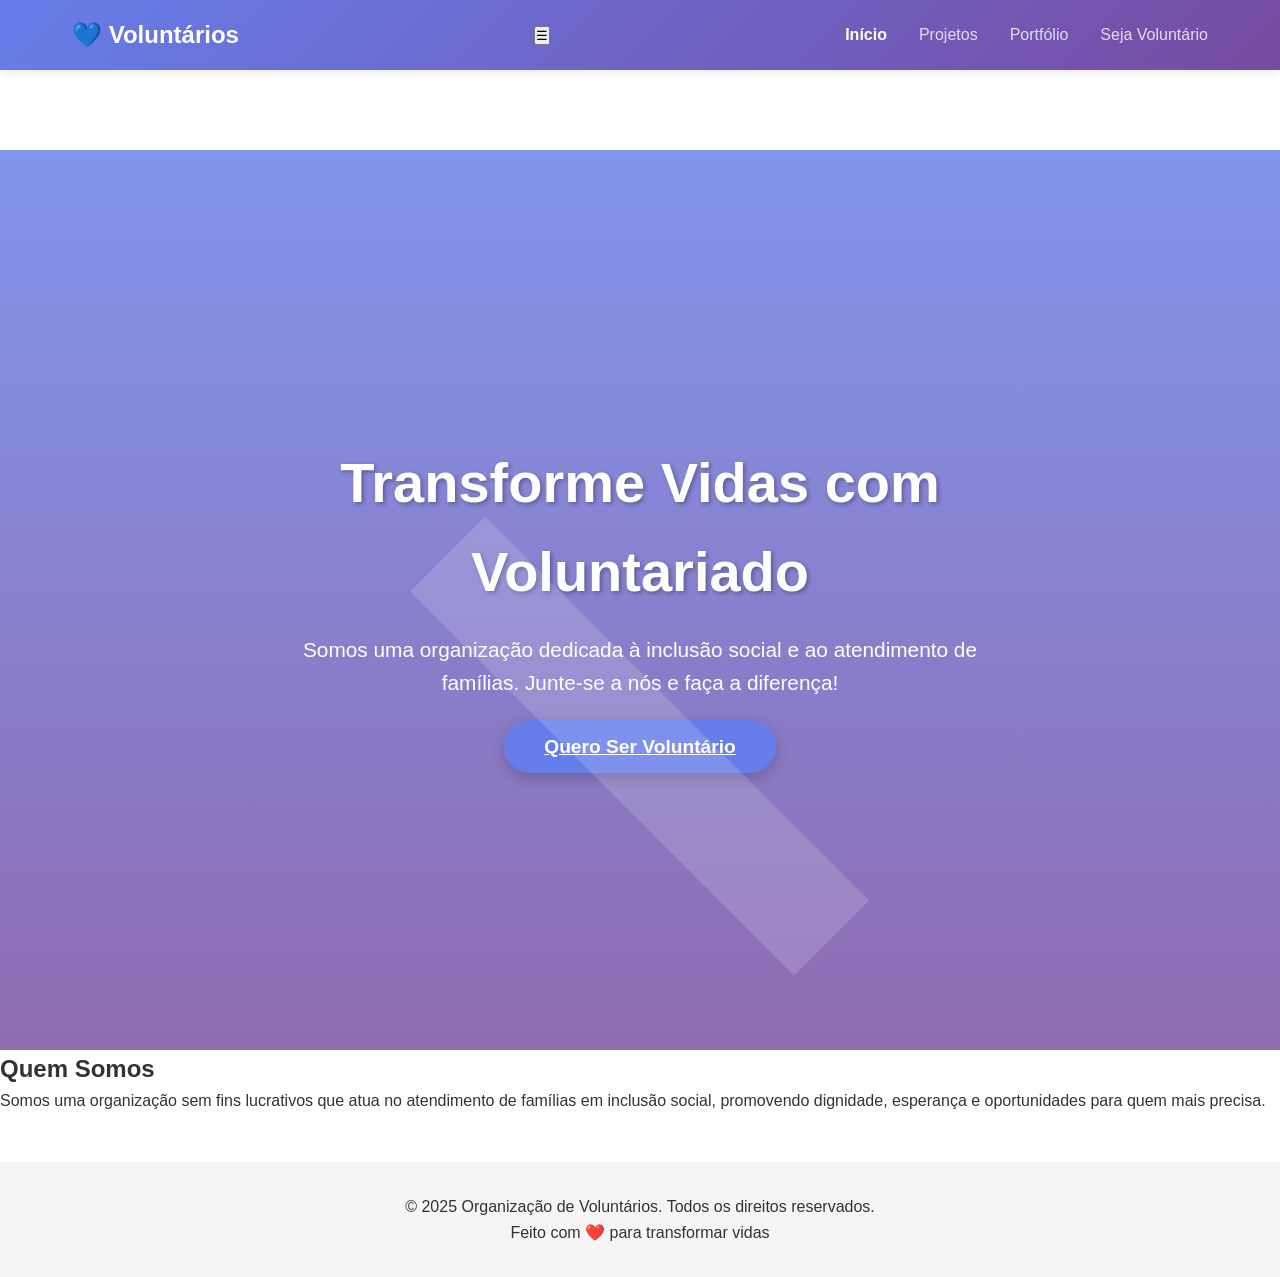
<file: index.html>
<!DOCTYPE html>
<html lang="pt-BR">
<head>
    <meta charset="UTF-8">
    <meta name="viewport" content="width=device-width, initial-scale=1.0">
    <title>Organização de Voluntários - Início</title>
    <link rel="stylesheet" href="style.css">
</head>
<body>
    <!-- Header -->
    <header>
        <nav>
            <div class="logo">&#128153; Voluntários</div>
            <button class="menu-toggle" onclick="toggleMenu()">☰</button>
            <ul id="navMenu">
                <li><a href="index.html" class="active">Início</a></li>
                <li><a href="projeto.html">Projetos</a></li>
                <li><a href="portfolio.html">Portfólio</a></li>
                <li><a href="cadastro.html">Seja Voluntário</a></li>

            </ul>
        </nav>
    </header>

    <!-- Hero Section -->
    <section class="hero">
        <div class="hero-content">
            <h1>Transforme Vidas com Voluntariado</h1>
            <p>Somos uma organização dedicada à inclusão social e ao atendimento de famílias. Junte-se a nós e faça a diferença!</p>
            <a href="cadastro.html" class="btn-primary">Quero Ser Voluntário</a>
        </div>
    </section>

    <!-- Quem Somos -->
    <section class="about">
        <h2>Quem Somos</h2>
        <p>Somos uma organização sem fins lucrativos que atua no atendimento de famílias em inclusão social, promovendo dignidade, esperança e oportunidades para quem mais precisa.</p>
        
    </section>  
    <!-- Footer -->
    <footer>
        <p>&copy; 2025 Organização de Voluntários. Todos os direitos reservados.</p>
     <p>Feito com &#10084;&#65039; para transformar vidas</p>
    </footer>

    <script src="index.js"></script>
</body>
</html>
</file>
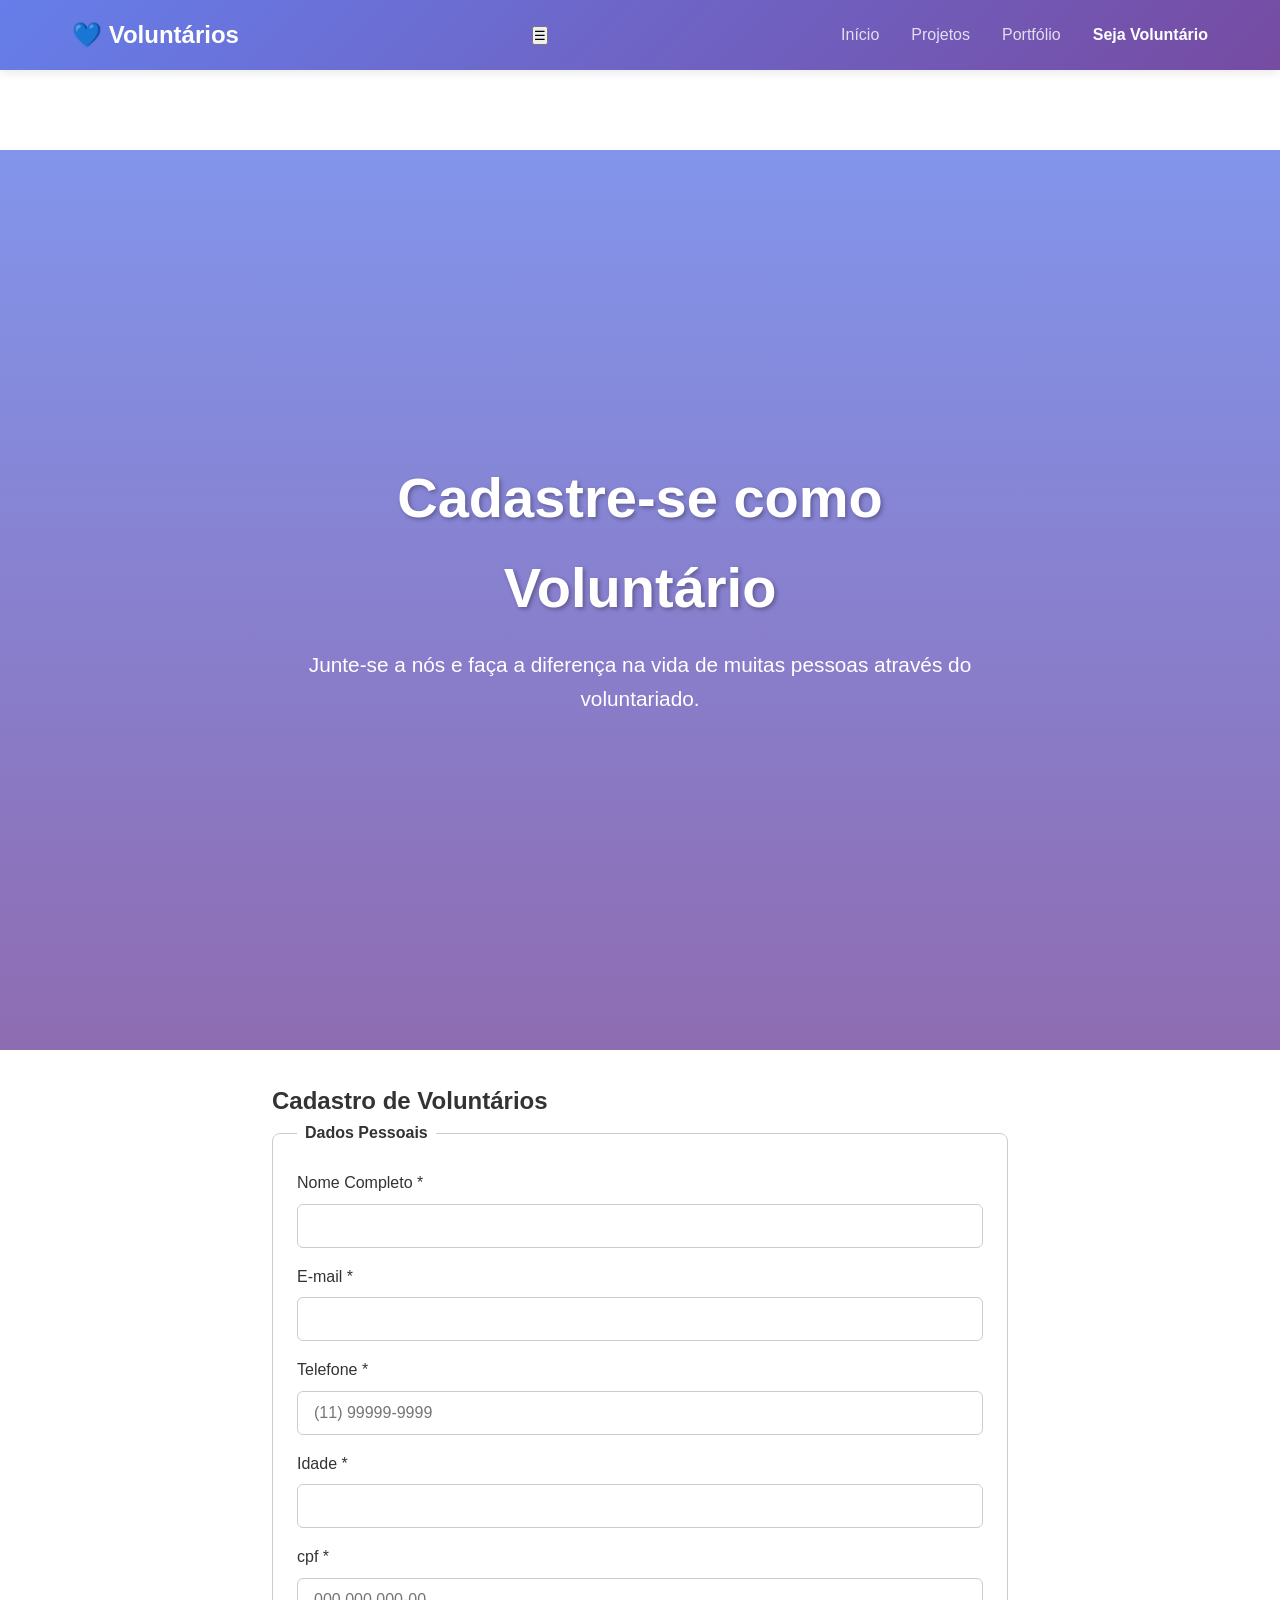
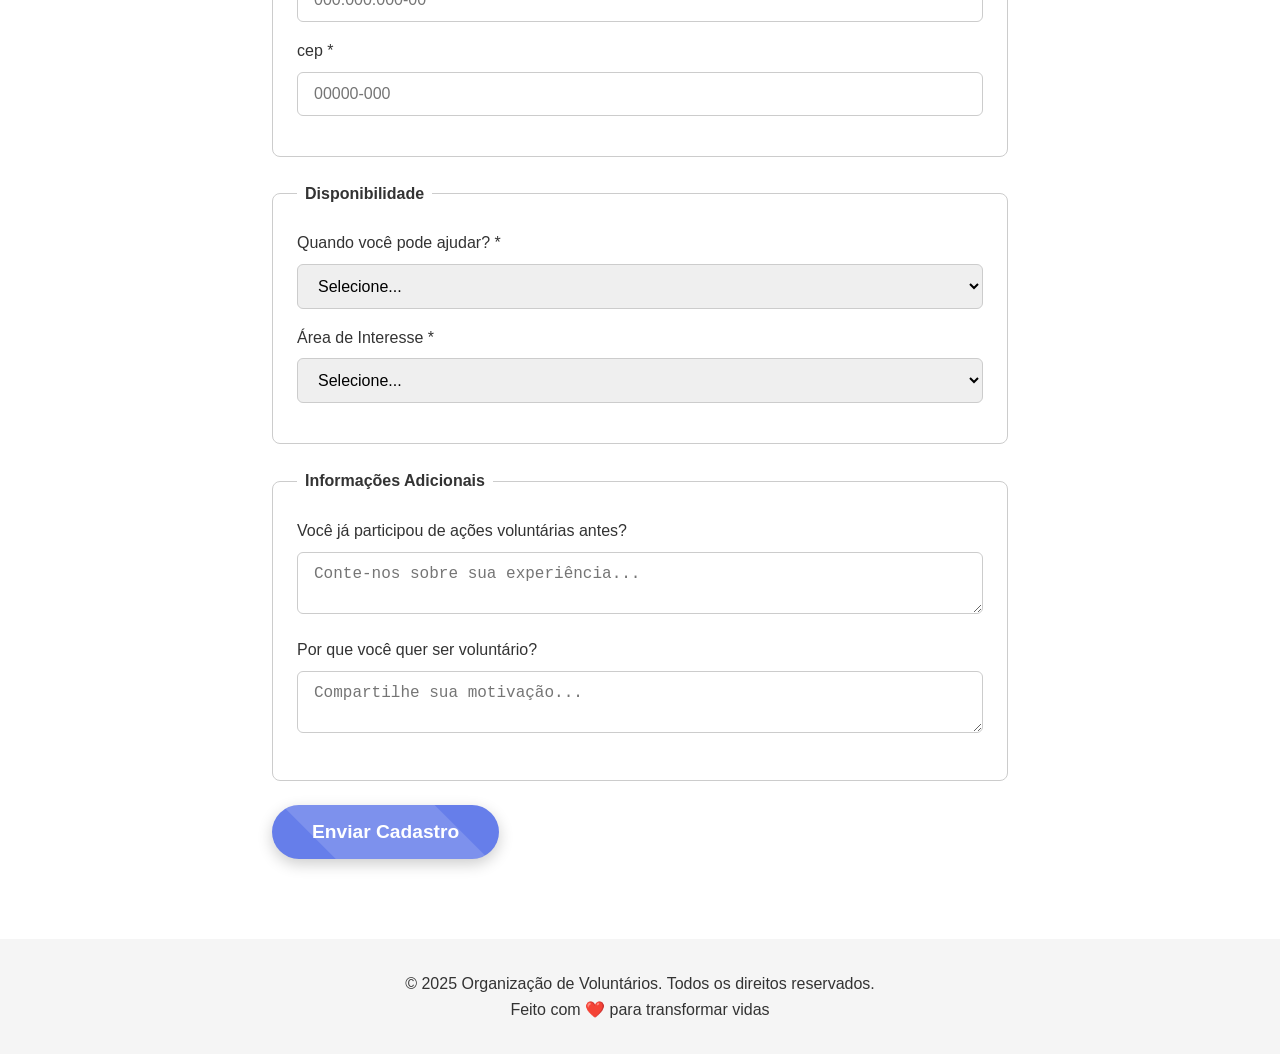
<file: cadastro.html>
<!DOCTYPE html>
<html lang="pt-BR">
<head>
    <meta charset="UTF-8">
    <meta name="viewport" content="width=device-width, initial-scale=1.0">
    <title>Cadastro de Voluntário</title>
    <link rel="stylesheet" href="style.css">
</head>
<body>
    <!-- Header -->
    <header>
        <nav>
           <div class="logo">&#128153; Voluntários</div>
            <button class="menu-toggle" onclick="toggleMenu()">☰</button>
            <ul id="navMenu">
                <li><a href="index.html">Início</a></li>
                <li><a href="projeto.html">Projetos</a></li>
                <li><a href="portfolio.html">Portfólio</a></li>
                <li><a href="cadastro.html" class="active">Seja Voluntário</a></li>
            </ul>
        </nav>
    </header>

   
    <section class="hero hero-cadastro">
        <div class="hero-content">
            <h1>Cadastre-se como Voluntário</h1>
            <p>Junte-se a nós e faça a diferença na vida de muitas pessoas através do voluntariado.</p>
        </div>
    </section>

    <!-- Formulário de Cadastro -->
    <main>
        <section class="signup-section">
            <h2>Cadastro de Voluntários</h2>
          <div class="success-message" id="successMessage">
                ✅ Cadastro realizado com sucesso! Entraremos em contato em breve.
            </div>
            <form id="volunteerForm" onsubmit="handleSubmit(event)">
                <fieldset>
                    <legend>Dados Pessoais</legend>
                    <div class="form-group">
                        <label for="nome">Nome Completo *</label>
                        <input type="text" id="nome" name="nome" required>
                    </div>
                    <div class="form-group">
                        <label for="email">E-mail *</label>
                        <input type="email" id="email" name="email" required>
                    </div>
                    <div class="form-group">
                        <label for="telefone">Telefone *</label>
                        <input type="tel" id="telefone" name="telefone" placeholder="(11) 99999-9999" required>
                    </div>
                    <div class="form-group">
                        <label for="idade">Idade *</label>
                        <input type="number" id="idade" name="idade" min="16" max="100" required>
                    </div>
                    <div class="form-group">
                        <label for="cpf">cpf *</label>
                        <input type="text" id="cpf" name="cpf" placeholder="000.000.000-00" maxlength="14" required>
                    </div>
                    <div class="form-group">
                        <label for="cep">cep *</label>
                        <input type="text" id="cep" name="cep" placeholder="00000-000" maxlength="9" required>
                    </div>
                </fieldset>

                <fieldset>
                    <legend>Disponibilidade</legend>
                    <div class="form-group">
                        <label for="disponibilidade">Quando você pode ajudar? *</label>
                        <select id="disponibilidade" name="disponibilidade" required>
                            <option value="">Selecione...</option>
                            <option value="fins-de-semana">Fins de semana</option>
                            <option value="dias-uteis">Dias úteis</option>
                            <option value="flexivel">Horário flexível</option>
                            <option value="pontual">Ações pontuais</option>
                        </select>
                    </div>
                    <div class="form-group">
                        <label for="area-interesse">Área de Interesse *</label>
                        <select id="area-interesse" name="area-interesse" required>
                            <option value="">Selecione...</option>
                            <option value="distribuicao-alimentos">Distribuição de Alimentos</option>
                            <option value="educacao">Educação e Capacitação</option>
                            <option value="saude">Apoio à Saúde</option>
                            <option value="administrativo">Apoio Administrativo</option>
                            <option value="qualquer">Qualquer área</option>
                        </select>
                    </div>
                </fieldset>

                <fieldset>
                    <legend>Informações Adicionais</legend>
                    <div class="form-group">
                        <label for="experiencia">Você já participou de ações voluntárias antes?</label>
                        <textarea id="experiencia" name="experiencia" placeholder="Conte-nos sobre sua experiência..."></textarea>
                    </div>
                    <div class="form-group">
                        <label for="motivacao">Por que você quer ser voluntário?</label>
                        <textarea id="motivacao" name="motivacao" placeholder="Compartilhe sua motivação..."></textarea>
                    </div>
                </fieldset>

                <button type="submit" class="btn-primary">Enviar Cadastro</button>
            </form>
           
        </section>
    </main>

    <!-- Footer -->
    <footer>
        <p>&copy; 2025 Organização de Voluntários. Todos os direitos reservados.</p>
    <p>Feito com &#10084;&#65039; para transformar vidas</p>
    </footer>

  <script src="index.js"></script>
</body>
</html>
</file>
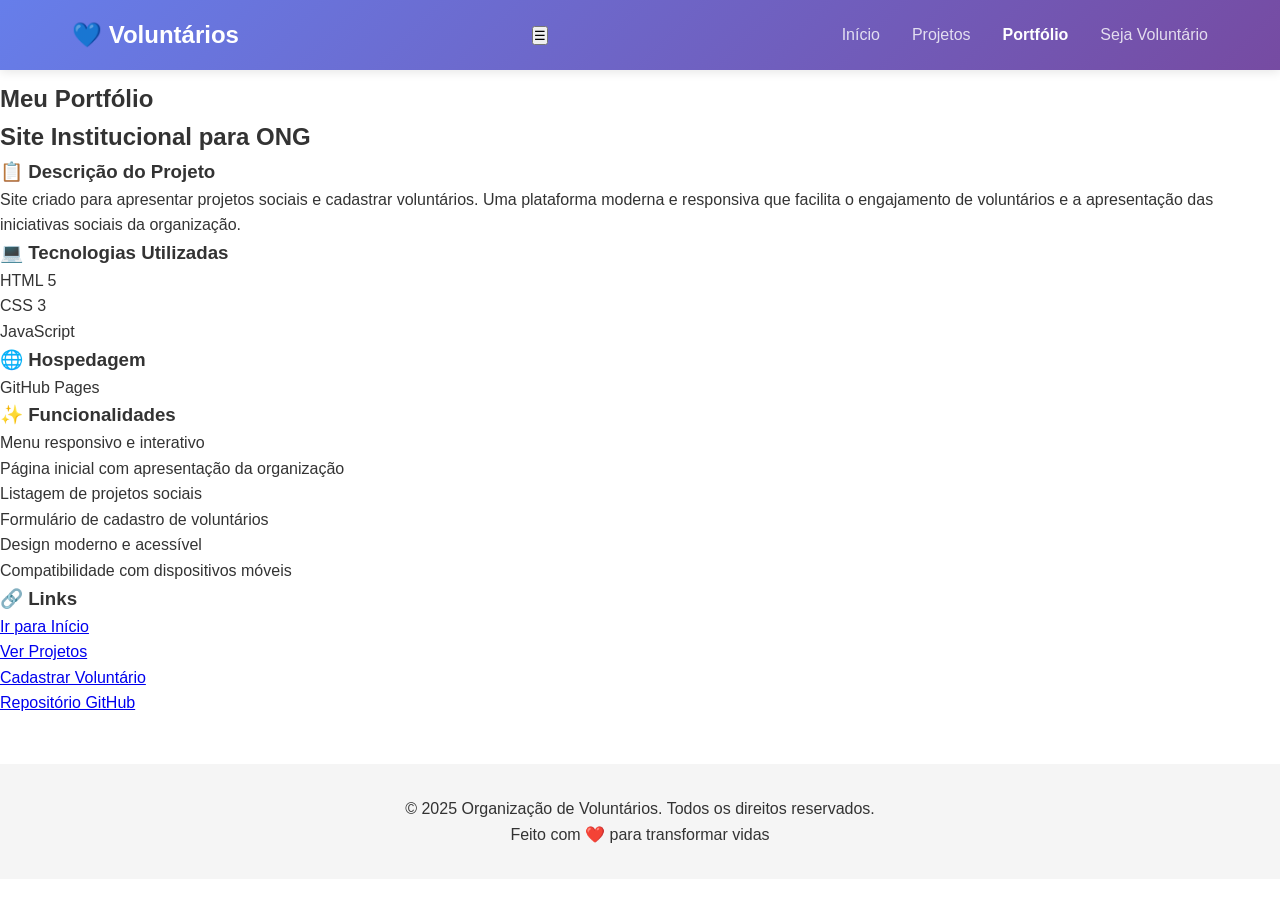
<file: portfolio.html>
<!DOCTYPE html>
<html lang="pt-BR">
<head>
    <meta charset="UTF-8">
    <meta name="viewport" content="width=device-width, initial-scale=1.0">
    <title>Portfólio - Organização de Voluntários</title>
    <link rel="stylesheet" href="style.css">
</head>
<body>
    <!-- Header -->
    <header>
        <nav>
            <div class="logo">&#128153; Voluntários</div>
            <button class="menu-toggle" onclick="toggleMenu()">☰</button>
            <ul id="navMenu">
               <li><a href="index.html">Início</a></li>
               <li><a href="projeto.html">Projetos</a></li>
               <li><a href="portfolio.html" class="active">Portfólio</a></li>
               <li><a href="cadastro.html">Seja Voluntário</a></li>
            </ul>
        </nav>
    </header>

    <!-- Portfolio Section -->
    <section class="portfolio">
        <h1>Meu Portfólio</h1>
        
        <div class="portfolio-item">
            <h2>Site Institucional para ONG</h2>
            
            <div class="project-details">
                <div class="detail-group">
                    <h3>📋 Descrição do Projeto</h3>
                    <p>Site criado para apresentar projetos sociais e cadastrar voluntários. Uma plataforma moderna e responsiva que facilita o engajamento de voluntários e a apresentação das iniciativas sociais da organização.</p>
                </div>

                <div class="detail-group">
                    <h3>💻 Tecnologias Utilizadas</h3>
                    <ul class="tech-list">
                        <li>HTML 5</li>
                        <li>CSS 3</li>
                        <li>JavaScript</li>
                    </ul>
                </div>

                <div class="detail-group">
                    <h3>🌐 Hospedagem</h3>
                    <p>GitHub Pages</p>
                </div>

                <div class="detail-group">
                    <h3>✨ Funcionalidades</h3>
                    <ul class="features-list">
                        <li>Menu responsivo e interativo</li>
                        <li>Página inicial com apresentação da organização</li>
                        <li>Listagem de projetos sociais</li>
                        <li>Formulário de cadastro de voluntários</li>
                        <li>Design moderno e acessível</li>
                        <li>Compatibilidade com dispositivos móveis</li>
                    </ul>
                </div>

                <div class="detail-group">
                    <h3>🔗 Links</h3>
                    <ul class="links-list">
                        <li><a href="index.html" class="link-btn">Ir para Início</a></li>
                        <li><a href="projeto.html" class="link-btn">Ver Projetos</a></li>
                        <li><a href="cadastro.html" class="link-btn">Cadastrar Voluntário</a></li>
                        <li><a href="https://github.com/Ronaldo1902/SiteONG" class="link-btn" target="_blank">Repositório GitHub</a></li>
                    </ul>
                </div>
            </div>
        </div>
    </section>

    <!-- Footer -->
    <footer>
        <p>&copy; 2025 Organização de Voluntários. Todos os direitos reservados.</p>
        <p>Feito com &#10084;&#65039; para transformar vidas</p>
    </footer>

    <script src="index.js"></script>
</body>
</html>
</file>
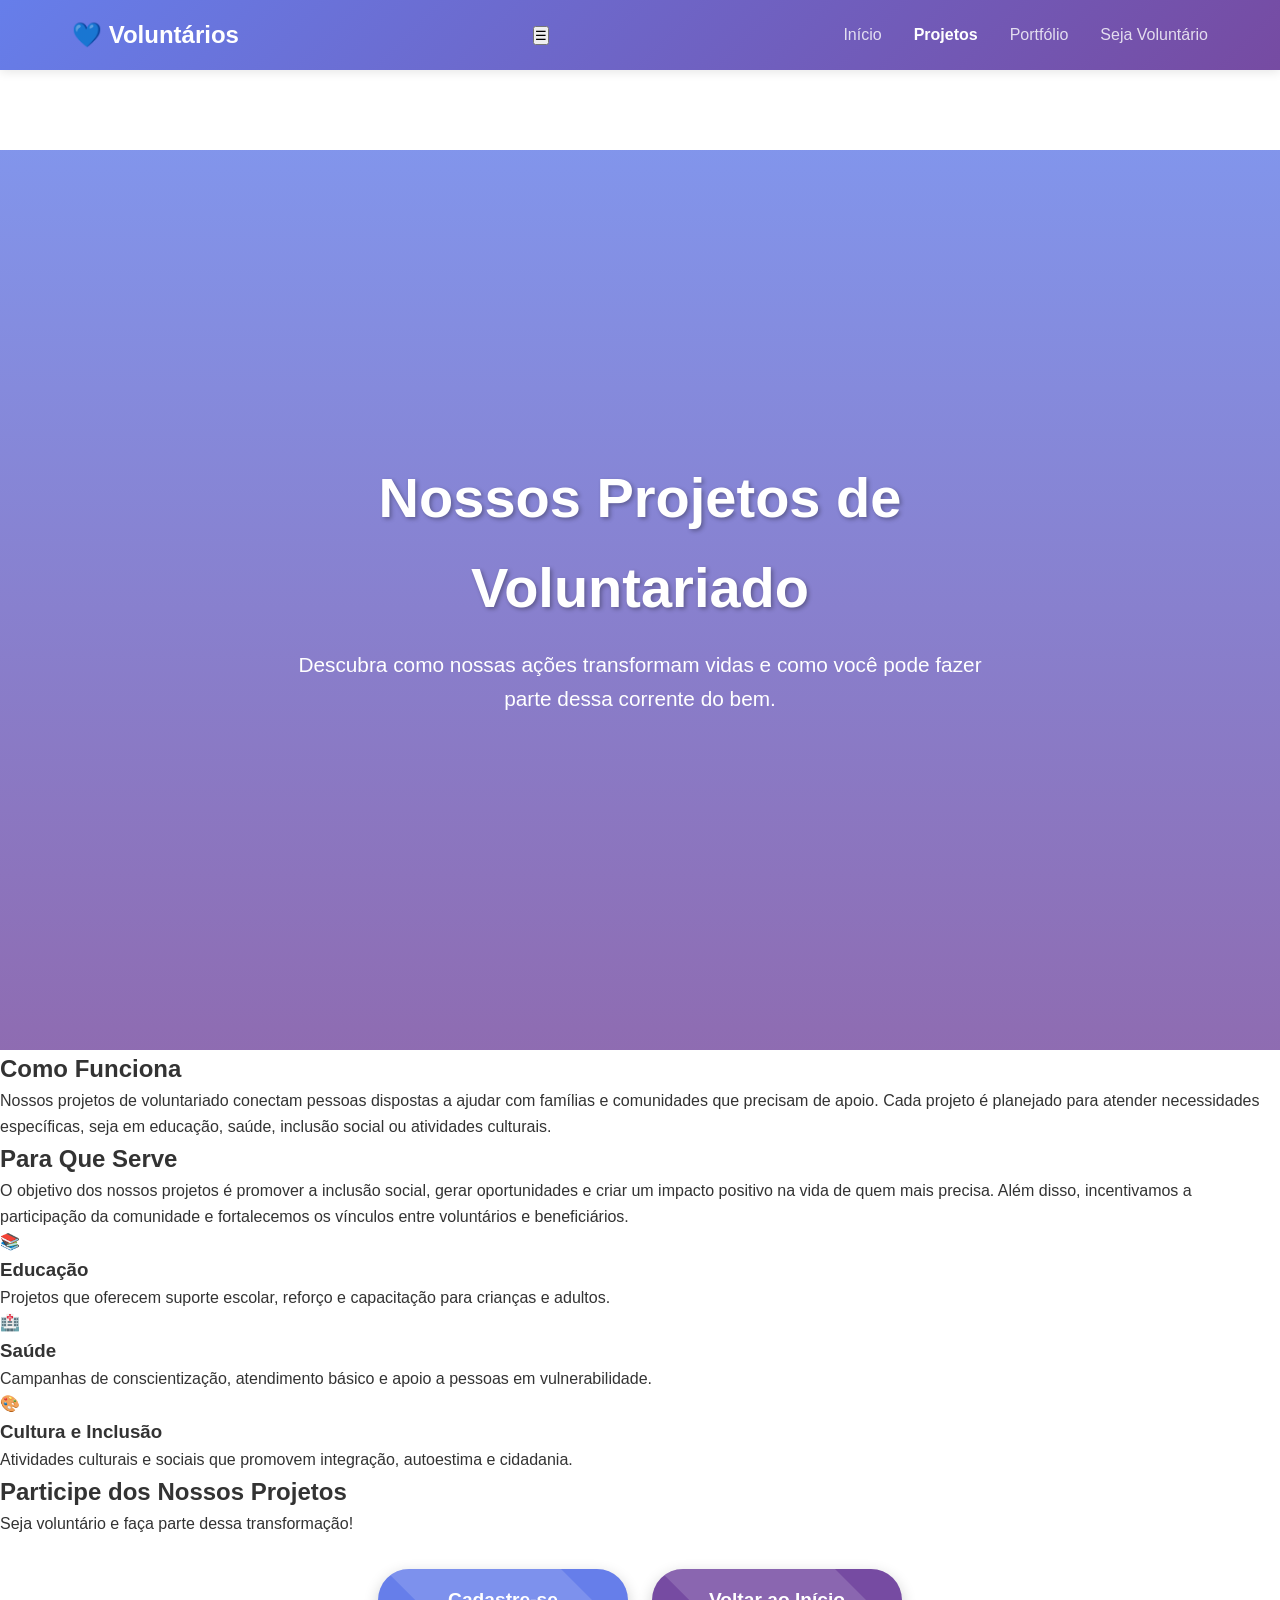
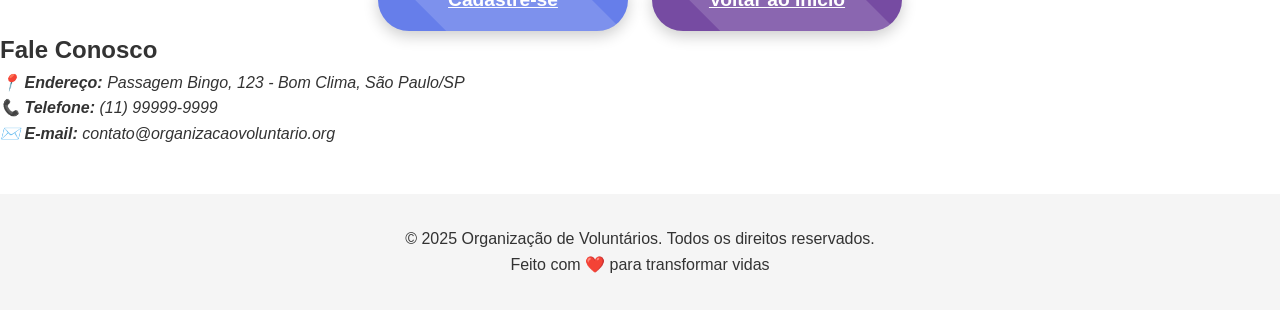
<file: projeto.html>
<!DOCTYPE html>
<html lang="pt-BR">
<head>
    <meta charset="UTF-8">
    <meta name="viewport" content="width=device-width, initial-scale=1.0">
    <title>Projetos de Voluntariado</title>
    <link rel="stylesheet" href="style.css">
</head>
<body>
    <!-- Header -->
    <header>
        <nav>
            <div class="logo">💙 Voluntários</div>
            <button class="menu-toggle" onclick="toggleMenu()">☰</button>
            <ul id="navMenu">
                <li><a href="index.html">Início</a></li>
                <li><a href="projeto.html" class="active">Projetos</a></li>
                <li><a href="portfolio.html">Portfólio</a></li>
                <li><a href="cadastro.html">Seja Voluntário</a></li>
            </ul>
        </nav>
    </header>

    <!-- Hero Section -->
    <section class="hero">
        <div class="hero-content">
            <h1>Nossos Projetos de Voluntariado</h1>
            <p>Descubra como nossas ações transformam vidas e como você pode fazer parte dessa corrente do bem.</p>
        </div>
    </section>

    <!-- Sobre o Projeto -->
    <section class="about">
        <h2>Como Funciona</h2>
        <p>Nossos projetos de voluntariado conectam pessoas dispostas a ajudar com famílias e comunidades que precisam de apoio. Cada projeto é planejado para atender necessidades específicas, seja em educação, saúde, inclusão social ou atividades culturais.</p>

        <h2>Para Que Serve</h2>
        <p>O objetivo dos nossos projetos é promover a inclusão social, gerar oportunidades e criar um impacto positivo na vida de quem mais precisa. Além disso, incentivamos a participação da comunidade e fortalecemos os vínculos entre voluntários e beneficiários.</p>

        <div class="impact-cards">
            <div class="card">
                <div class="card-icon">📚</div>
                <h3>Educação</h3>
                <p>Projetos que oferecem suporte escolar, reforço e capacitação para crianças e adultos.</p>
            </div>
            <div class="card">
                <div class="card-icon">🏥</div>
                <h3>Saúde</h3>
                <p>Campanhas de conscientização, atendimento básico e apoio a pessoas em vulnerabilidade.</p>
            </div>
            <div class="card">
                <div class="card-icon">🎨</div>
                <h3>Cultura e Inclusão</h3>
                <p>Atividades culturais e sociais que promovem integração, autoestima e cidadania.</p>
            </div>
        </div>
    </section>

    <!-- Call to Action -->
    <section class="cta">
        <div class="cta-content">
            <h2>Participe dos Nossos Projetos</h2>
            <p>Seja voluntário e faça parte dessa transformação!</p>
            <div class="cta-buttons">
                <a href="cadastro.html" class="btn-primary">Cadastre-se</a>
                <a href="index.html" class="btn-secondary">Voltar ao Início</a>
            </div>
        </div>
    </section>

    <!-- Contato -->
    <section class="contact">
        <h2>Fale Conosco</h2>
        <address>
            <p>📍 <strong>Endereço:</strong> Passagem Bingo, 123 - Bom Clima, São Paulo/SP</p>
            <p>📞 <strong>Telefone:</strong> (11) 99999-9999</p>
            <p>✉️ <strong>E-mail:</strong> contato@organizacaovoluntario.org</p>
        </address>
    </section>

    <!-- Footer -->
    <footer>
        <p>&copy; 2025 Organização de Voluntários. Todos os direitos reservados.</p>
        <p>Feito com ❤️ para transformar vidas</p>
    </footer>

    <script src="index.js"></script>
</body>
</html>
</file>
<file: style.css>
* {
    margin: 0;
    padding: 0;
    box-sizing: border-box;
}


body {
    font-family: 'Segoe UI', Tahoma, Geneva, Verdana, sans-serif;
    line-height: 1.6;
    color: #333;
    padding-top: 80px;
}


/* ==========================
   Header e Navegação
   ========================== */
header {
    background: linear-gradient(135deg, #667eea 0%, #764ba2 100%);
    color: white;
    padding: 1rem 0;
    position: fixed;
    width: 100%;
    top: 0;
    z-index: 1000;
    box-shadow: 0 2px 10px rgba(0,0,0,0.1);
}


nav {
    max-width: 1200px;
    margin: 0 auto;
    display: flex;
    justify-content: space-between;
    align-items: center;
    padding: 0 2rem;
}


.logo {
    font-size: 1.5rem;
    font-weight: bold;
}


nav ul {
    display: flex;
    list-style: none;
    gap: 2rem;
}


nav a {
    color: white;
    text-decoration: none;
    transition: opacity 0.3s;
    font-weight: 500;
}


nav a:hover,
nav a.active {
    opacity: 1;
    font-weight: bold;
}


nav a {
    opacity: 0.8;
}


/* ==========================
   Hero Section - Index
   ========================== */
.hero {
    background: linear-gradient(rgba(102, 126, 234, 0.8), rgba(118, 75, 162, 0.8)),
                url('data:image/svg+xml,<svg xmlns="http://www.w3.org/2000/svg" viewBox="0 0 1200 600"><rect fill="%23f0f0f0" width="1200" height="600"/></svg>');
    background-size: cover;
    background-position: center;
    height: 100vh;
    display: flex;
    align-items: center;
    justify-content: center;
    text-align: center;
    color: white;
    margin-top: 70px;
}


.hero-page {
    background: linear-gradient(135deg, #667eea 0%, #764ba2 100%);
    padding: 8rem 2rem 4rem;
    text-align: center;
    color: white;
    margin-top: 70px;
}


.hero-content, .signup-section {
    max-width: 800px;
    margin: 0 auto;
    padding: 2rem;
    animation: fadeInUp 1s ease-out;
}


.hero h1,
.hero-page h1 {
    font-size: 3.5rem;
    margin-bottom: 1rem;
    text-shadow: 2px 2px 4px rgba(0,0,0,0.3);
}


.hero p,
.hero-page p {
    font-size: 1.3rem;
    margin-bottom: 2rem;
}



.cta-buttons {
    display: flex;
    flex-direction: row; /* lado a lado */
    gap: 1.5rem; /* espaço entre os botões */
    justify-content: center; /* centraliza horizontalmente */
    align-items: center;
    flex-wrap: wrap; /* quebra em telas pequenas */
    margin-top: 2rem;
}


.btn-primary, .btn-secondary {
    flex: 1 1 200px; /* largura mínima 200px, cresce se houver espaço */
    max-width: 250px; /* não fique muito largo */
    padding: 1rem 2.5rem;
    font-size: 1.2rem;
    font-weight: bold;
    border-radius: 50px;
    border: none;
    cursor: pointer;
    transition: all 0.3s ease;
    box-shadow: 0 5px 15px rgba(0,0,0,0.2);
    position: relative;
    overflow: hidden;
    text-align: center;
}


.btn-primary {
    background: #667eea;
    color: white;
}


.btn-secondary {
    background: #764ba2;
    color: white;
}


.btn-primary:hover, .btn-secondary:hover {
    transform: translateY(-3px) scale(1.05);
    box-shadow: 0 10px 25px rgba(0,0,0,0.3);
}


.btn-primary::after, .btn-secondary::after {
    content: '';
    position: absolute;
    top: -50%;
    left: -50%;
    width: 200%;
    height: 200%;
    background: rgba(255,255,255,0.15);
    transform: rotate(45deg);
    transition: all 0.5s ease;
}


.btn-primary:hover::after, .btn-secondary:hover::after {
    top: -20%;
    left: -20%;
}



form fieldset {
    border: 1px solid #ccc;
    border-radius: 8px;
    padding: 1.5rem;
    margin-bottom: 1.5rem;
}


form legend {
    font-weight: bold;
    padding: 0 0.5rem;
}


.form-group {
    margin-bottom: 1rem;
}


.form-group label {
    display: block;
    margin-bottom: 0.5rem;
    font-weight: 500;
}


.form-group input,
.form-group select,
.form-group textarea {
    width: 100%;
    padding: 0.75rem 1rem;
    border-radius: 6px;
    border: 1px solid #ccc;
    font-size: 1rem;
}


.success-message {
    display: none; 
    margin-bottom: 1rem;
    color: green;
    font-weight: bold;
    text-align: center;
}


footer {
    text-align: center;
    padding: 2rem;
    background: #f5f5f5;
    margin-top: 3rem;
}


.about, .impact-cards, .contact, .cta {
    opacity: 0;
    transform: translateY(40px);
    transition: all 0.8s ease;
}
</file>
